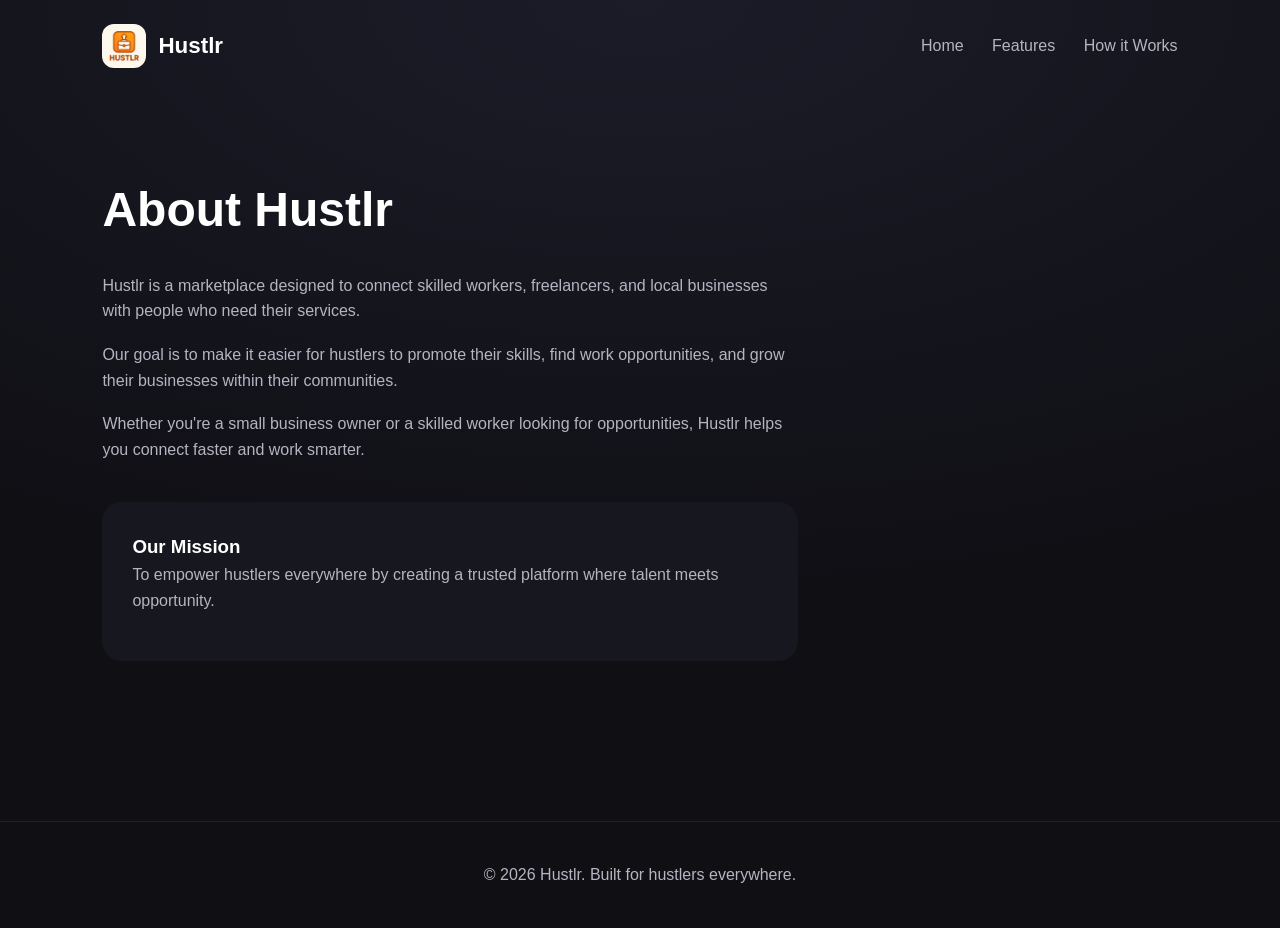
<file: about.html>
<!DOCTYPE html>
<html lang="en">
<head>
  <meta charset="UTF-8">
  <title>About Hustlr</title>
  <link rel="stylesheet" href="style.css">
</head>
<body>
<header>
  <div class="brand">
    <img src="assets/Hustlr.png" alt="Hustlr logo">
    Hustlr
  </div>
  <nav>
    <a href="index.html">Home</a>
    <a href="index.html#features">Features</a>
    <a href="index.html#how">How it Works</a>
  </nav>
</header>

<section class="about">
  <h1>About Hustlr</h1>
  <p>
    Hustlr is a marketplace designed to connect skilled workers,
    freelancers, and local businesses with people who need their services.
  </p>
  <p>
    Our goal is to make it easier for hustlers to promote their skills,
    find work opportunities, and grow their businesses within their communities.
  </p>
  <p>
    Whether you're a small business owner or a skilled worker looking
    for opportunities, Hustlr helps you connect faster and work smarter.
  </p>
  <div class="about-card">
    <h3>Our Mission</h3>
    <p>
      To empower hustlers everywhere by creating a trusted platform
      where talent meets opportunity.
    </p>
  </div>
</section>

<footer>
  © 2026 Hustlr. Built for hustlers everywhere.
</footer>
</body>
</html>
</file>
<file: style.css>
:root {
  --primary: #ff8c1a;
  --primary-dark: #d66f00;
  --bg: #0f0f14;
  --card: #171720;
  --text: #ffffff;
  --muted: #b5b5c2;
}

* {
  box-sizing: border-box;
  margin: 0;
  padding: 0;
  font-family: 'Inter', sans-serif;
}

body {
  background: radial-gradient(1200px 600px at top, #1c1c29, var(--bg));
  color: var(--text);
  line-height: 1.6;
}

header {
  display: flex;
  align-items: center;
  justify-content: space-between;
  padding: 24px 8%;
}

.brand {
  display: flex;
  align-items: center;
  gap: 12px;
  font-weight: 800;
  font-size: 1.4rem;
}

.brand img {
  width: 44px;
  height: 44px;
  border-radius: 12px;
  object-fit: cover;
}

nav a {
  color: var(--muted);
  text-decoration: none;
  margin-left: 24px;
  font-weight: 500;
}

nav a:hover {
  color: var(--text);
}

.hero {
  display: grid;
  grid-template-columns: 1.2fr 1fr;
  gap: 48px;
  padding: 80px 8%;
  align-items: center;
}

.hero h1 {
  font-size: clamp(2.5rem, 4vw, 3.5rem);
  font-weight: 800;
  line-height: 1.1;
  margin-bottom: 20px;
}

.hero p {
  color: var(--muted);
  max-width: 520px;
  margin-bottom: 32px;
  font-size: 1.05rem;
}

.cta {
  display: inline-flex;
  align-items: center;
  gap: 12px;
  background: linear-gradient(135deg, var(--primary), var(--primary-dark));
  color: #000;
  padding: 14px 26px;
  border-radius: 14px;
  font-weight: 700;
  text-decoration: none;
  box-shadow: 0 12px 30px rgba(255,140,26,0.35);
}

.hero-card {
  background: linear-gradient(180deg, #1f1f2e, var(--card));
  border-radius: 24px;
  padding: 32px;
  box-shadow: 0 30px 60px rgba(0,0,0,0.4);
}

.hero-card img {
  width: 100%;
  border-radius: 18px;
  background: #fff;
}

section {
  padding: 80px 8%;
}

.features {
  display: grid;
  grid-template-columns: repeat(auto-fit, minmax(240px, 1fr));
  gap: 32px;
}

.feature {
  background: var(--card);
  padding: 28px;
  border-radius: 20px;
}

.feature h3 {
  margin-bottom: 10px;
  font-size: 1.2rem;
}

.feature p {
  color: var(--muted);
}

.how {
  display: grid;
  grid-template-columns: repeat(auto-fit, minmax(220px, 1fr));
  gap: 28px;
}

.step {
  background: linear-gradient(180deg, #1f1f2e, var(--card));
  border-radius: 20px;
  padding: 26px;
}

.step span {
  display: inline-block;
  margin-bottom: 10px;
  font-weight: 800;
  color: var(--primary);
}

/* About page styles */
.about {
  padding: 80px 8%;
  max-width: 900px;
}

.about h1 {
  font-size: 3rem;
  margin-bottom: 24px;
}

.about p {
  color: var(--muted);
  margin-bottom: 18px;
}

.about-card {
  margin-top: 40px;
  background: var(--card);
  padding: 30px;
  border-radius: 20px;
}

footer {
  padding: 40px 8%;
  text-align: center;
  color: var(--muted);
  border-top: 1px solid #222;
  margin-top: 80px;
}

@media (max-width: 900px) {
  .hero {
    grid-template-columns: 1fr;
  }

  nav {
    display: none;
  }
}
</file>
